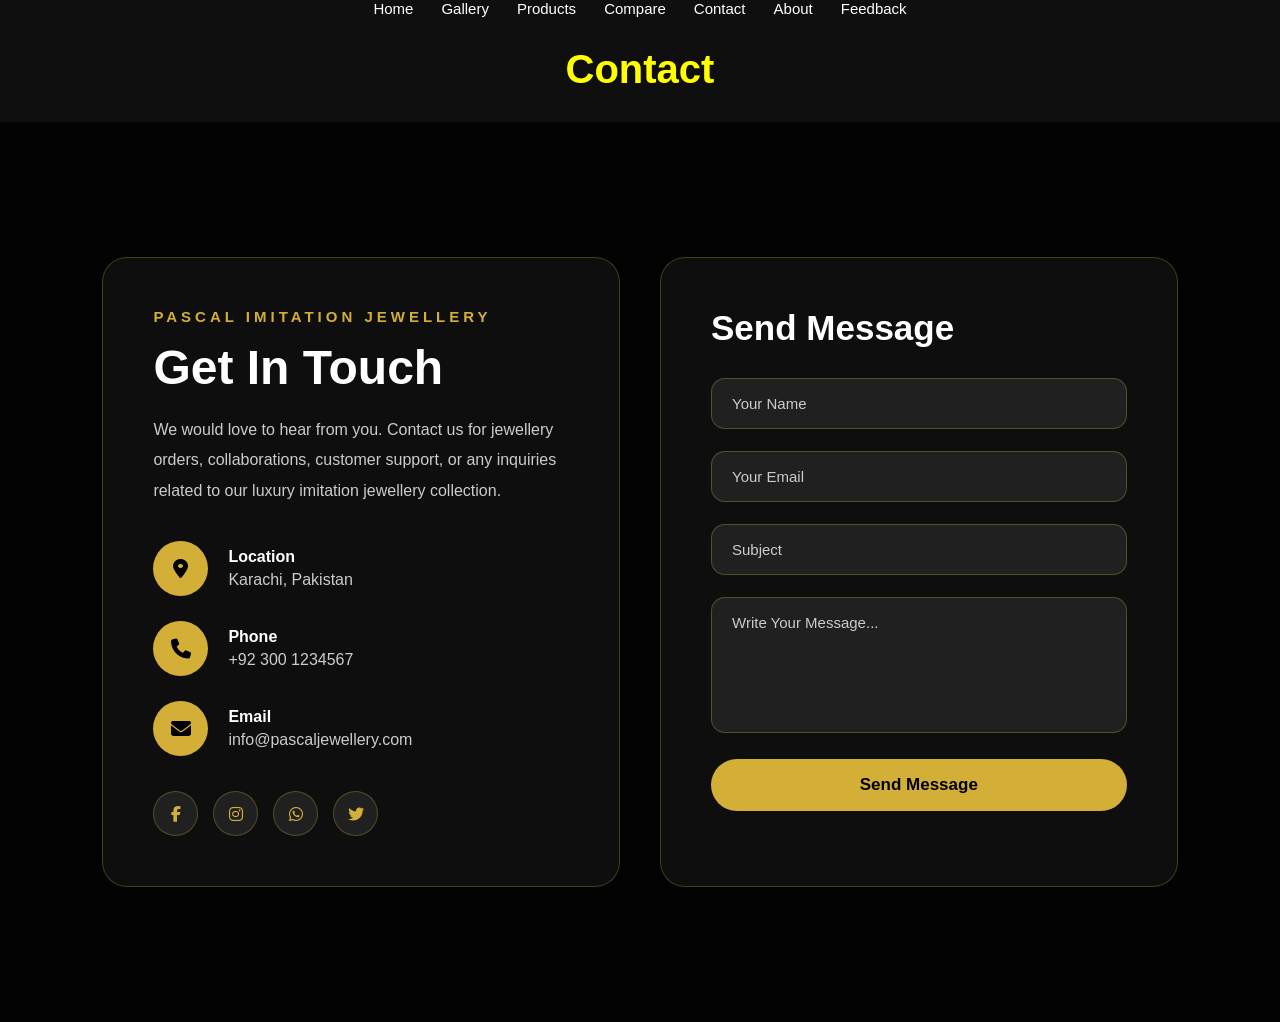
<file: attachments/contact.html>
<!DOCTYPE html>
<html lang="en">
<head>
  <meta charset="UTF-8">
  <meta name="viewport" content="width=device-width, initial-scale=1.0">
  <title> Pascal Imitation Jewellery</title>
  <link rel="stylesheet" href="contact.css">


  <link rel="shortcut icon" href=".vscode/pascal.png" type="image/x-icon">
  
  <!-- Font Awesome -->
  <link rel="stylesheet"
  href="https://cdnjs.cloudflare.com/ajax/libs/font-awesome/6.5.1/css/all.min.css">
</head>
<body>

  
  
 <nav  class="nave">
       <a href="../index.html">Home</a>
      <a href="./gallery.html">Gallery</a>
      <a href="./products.html">Products</a>
      <a href="./compare.html">Compare</a>
      <a href="./contact.html">Contact</a>
      <a href="./aboutus.html">About</a>
      <a href="./feedback.html">Feedback</a>

    </nav>

<div class="logos">  Contact  </div>

  <section class="contact-section">

    <div class="contact-container">

      <!-- Left Side -->
      <div class="contact-info">

        <h3>PASCAL IMITATION JEWELLERY</h3>
        <h1>Get In Touch</h1>

        <p>
          We would love to hear from you. Contact us for jewellery orders,
          collaborations, customer support, or any inquiries related to our
          luxury imitation jewellery collection.
        </p>

        <div class="info-box">
          <i class="fa-solid fa-location-dot"></i>
          <div>
            <h4>Location</h4>
            <span>Karachi, Pakistan</span>
          </div>
        </div>

        <div class="info-box">
          <i class="fa-solid fa-phone"></i>
          <div>
            <h4>Phone</h4>
            <span>+92 300 1234567</span>
          </div>
        </div>

        <div class="info-box">
          <i class="fa-solid fa-envelope"></i>
          <div>
            <h4>Email</h4>
            <span>info@pascaljewellery.com</span>
          </div>
        </div>

        <div class="social-icons">
          <a href="#"><i class="fa-brands fa-facebook-f"></i></a>
          <a href="#"><i class="fa-brands fa-instagram"></i></a>
          <a href="#"><i class="fa-brands fa-whatsapp"></i></a>
          <a href="#"><i class="fa-brands fa-twitter"></i></a>
        </div>

      </div>

      <!-- Right Side -->
      <div class="contact-form">

        <form>

          <h2>Send Message</h2>

          <div class="input-box">
            <input type="text" placeholder="Your Name" required>
          </div>

          <div class="input-box">
            <input type="email" placeholder="Your Email" required>
          </div>

          <div class="input-box">
            <input type="text" placeholder="Subject" required>
          </div>

          <div class="input-box">
            <textarea rows="6" placeholder="Write Your Message..." required></textarea>
          </div>

          <button type="submit">Send Message</button>

        </form>

      </div>

    </div>

  </section>

</body>
</html>
</file>
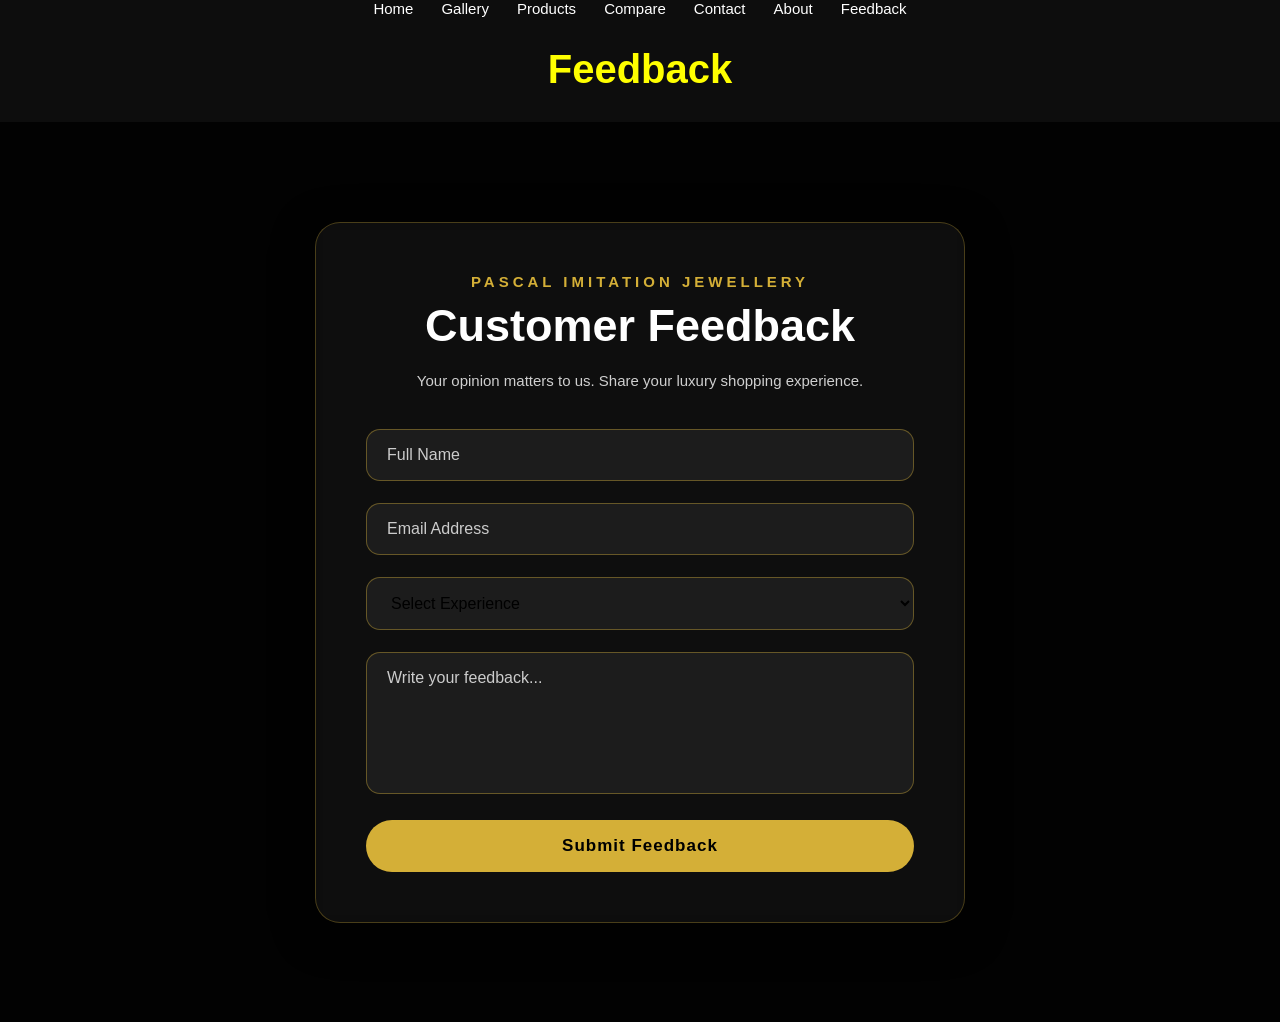
<file: attachments/feedback.html>
<!-- luxury-feedback.html -->

<!DOCTYPE html>
<html lang="en">
<head>
  <meta charset="UTF-8">
  <meta name="viewport" content="width=device-width, initial-scale=1.0">
  <title> Pascal Imitation Jewellery</title>
  <link rel="stylesheet" href="feedback.css">


  <link rel="shortcut icon" href=".vscode/pascal.png" type="image/x-icon">


  
</head>
<body>


  
 <nav   class="nave">
      <a href="../index.html">Home</a>
      <a href="./gallery.html">Gallery</a>
      <a href="./products.html">Products</a>
      <a href="./compare.html">Compare</a>
      <a href="./contact.html">Contact</a>
      <a href="./aboutus.html">About</a>
      <a href="./feedback.html">Feedback</a>

    </nav>

    <div class="logos">  Feedback </div>

  <section class="feedback-section">

    <div class="feedback-box">

      <div class="form-header">
        <h3>PASCAL IMITATION JEWELLERY</h3>
        <h1>Customer Feedback</h1>
        <p>
          Your opinion matters to us. Share your luxury shopping experience.
        </p>
      </div>

      <form>

        <div class="input-group">
          <input type="text" placeholder="Full Name" required>
        </div>

        <div class="input-group">
          <input type="email" placeholder="Email Address" required>
        </div>

         <div class="input-group">
          <select required>
            <option value="">Select Experience</option>
            <option>★★★★★ Excellent</option>
            <option>★★★★ Very Good</option>
            <option>★★★ Good</option>
            <option>★★ Average</option>
            <option>★ Poor</option>
          </select>
        </div>

        <div class="input-group">
          <textarea rows="6" placeholder="Write your feedback..." required></textarea>
        </div>

        <button type="submit">Submit Feedback</button>

      </form>

    </div>

  </section>

</body>
</html>
</file>
<file: attachments/contact.css>
*{
    margin:0;
    padding:0;
    box-sizing:border-box;
    font-family:'Poppins', sans-serif;
}

body{
    background:#0f0f0f;
}

.contact-section{
    width:100%;
    min-height:100vh;
    padding:80px 8%;
    display:flex;
    justify-content:center;
    align-items:center;
    background:
    linear-gradient(rgba(0,0,0,0.85),rgba(0,0,0,0.85)),
    url("https://images.unsplash.com/photo-1617038220319-276d3cfab638?q=80&w=1400&auto=format&fit=crop");
    background-size:cover;
    background-position:center;
}

.contact-container{
    width:100%;
    max-width:1200px;
    display:flex;
    gap:40px;
    flex-wrap:wrap;
}

.contact-info{
    flex:1;
    min-width:300px;
    background:rgba(255,255,255,0.05);
    backdrop-filter:blur(12px);
    padding:50px;
    border-radius:25px;
    border:1px solid rgba(212,175,55,0.3);
}

.contact-info h3{
    color:#d4af37;
    letter-spacing:4px;
    margin-bottom:15px;
    font-size:15px;
}

.contact-info h1{
    color:white;
    font-size:48px;
    margin-bottom:20px;
}

.contact-info p{
    color:#cccccc;
    line-height:1.9;
    margin-bottom:35px;
}

.info-box{
    display:flex;
    align-items:center;
    gap:20px;
    margin-bottom:25px;
}

.info-box i{
    width:55px;
    height:55px;
    background:#d4af37;
    color:black;
    display:flex;
    justify-content:center;
    align-items:center;
    border-radius:50%;
    font-size:20px;
}

.info-box h4{
    color:white;
    margin-bottom:5px;
}

.info-box span{
    color:#cccccc;
}

.social-icons{
    margin-top:35px;
    display:flex;
    gap:15px;
}

.social-icons a{
    width:45px;
    height:45px;
    background:rgba(255,255,255,0.08);
    border:1px solid rgba(212,175,55,0.3);
    display:flex;
    justify-content:center;
    align-items:center;
    border-radius:50%;
    color:#d4af37;
    text-decoration:none;
    transition:0.4s;
}

.social-icons a:hover{
    background:#d4af37;
    color:black;
    transform:translateY(-5px);
}

.contact-form{
    flex:1;
    min-width:300px;
    background:rgba(255,255,255,0.05);
    backdrop-filter:blur(12px);
    padding:50px;
    border-radius:25px;
    border:1px solid rgba(212,175,55,0.3);
}

.contact-form h2{
    color:white;
    margin-bottom:30px;
    font-size:35px;
}

.input-box{
    margin-bottom:22px;
}

.input-box input,
.input-box textarea{
    width:100%;
    padding:16px 20px;
    border:none;
    outline:none;
    border-radius:14px;
    background:rgba(255,255,255,0.08);
    border:1px solid rgba(212,175,55,0.3);
    color:white;
    font-size:15px;
}

.input-box input::placeholder,
.input-box textarea::placeholder{
    color:#cccccc;
}

.input-box input:focus,
.input-box textarea:focus{
    border-color:#d4af37;
    box-shadow:0 0 15px rgba(212,175,55,0.4);
}

textarea{
    resize:none;
}

button{
    width:100%;
    padding:16px;
    border:none;
    border-radius:50px;
    background:#d4af37;
    color:black;
    font-size:17px;
    font-weight:bold;
    cursor:pointer;
    transition:0.4s;
}

button:hover{
    background:white;
    transform:translateY(-5px);
}

@media(max-width:900px){

    .contact-container{
        flex-direction:column;
    }

    .contact-info h1{
        font-size:36px;
    }

    .contact-form h2{
        font-size:28px;
    }

}
nav{
  display:flex;
  gap:28px;
}

nav a{
  color:white;
  text-decoration:none;
  font-size:15px;
  font-weight:500;
  position:relative;
  transition:0.3s;
}

nav a::after{
  content:'';
  position:absolute;
  width:0%;
  height:2px;
  left:0;
  bottom:-5px;
  background:#d4af37;
  transition:0.4s;
}

nav a:hover{
  color:#d4af37;
}

nav a:hover::after{
  width:100%;
}

.logos{
    text-align: center;
    font-size: 40px;
    font-weight: bold;
    margin: 30px 0;
    color: yellow;
}



.nave{

    justify-content: center;
}
</file>
<file: attachments/feedback.css>
*{
    margin:0;
    padding:0;
    box-sizing:border-box;
    font-family: 'Poppins', sans-serif;
}

body{
    background:#0d0d0d;
}

.feedback-section{
    width:100%;
    min-height:100vh;
    display:flex;
    justify-content:center;
    align-items:center;
    padding:40px;
    background:
    linear-gradient(rgba(0,0,0,0.85),rgba(0,0,0,0.85)),
    url("https://images.unsplash.com/photo-1617038220319-276d3cfab638?q=80&w=1400&auto=format&fit=crop");
    background-size:cover;
    background-position:center;
}

.feedback-box{
    width:100%;
    max-width:650px;
    background:rgba(255,255,255,0.05);
    backdrop-filter:blur(12px);
    border:1px solid rgba(212,175,55,0.3);
    border-radius:25px;
    padding:50px;
    box-shadow:0 10px 40px rgba(0,0,0,0.6);
}

.form-header{
    text-align:center;
    margin-bottom:35px;
}

.form-header h3{
    color:#d4af37;
    letter-spacing:4px;
    margin-bottom:10px;
    font-size:15px;
}

.form-header h1{
    color:white;
    font-size:45px;
    margin-bottom:15px;
}

.form-header p{
    color:#cfcfcf;
    line-height:1.8;
    font-size:15px;
}

.input-group{
    margin-bottom:22px;
}

.input-group input,
.input-group select,
.input-group textarea{
    width:100%;
    padding:16px 20px;
    background:rgba(255,255,255,0.06);
    border:1px solid rgba(212,175,55,0.4);
    border-radius:14px;
    color: black;
    font-size:16px;
    outline:none;
    transition:0.4s;
}

.input-group input::placeholder,
.input-group textarea::placeholder{
    color:#cccccc;
}

.input-group input:focus,
.input-group select:focus,
.input-group textarea:focus{
    border-color:#d4af37;
    box-shadow:0 0 15px rgba(212,175,55,0.4);
}

textarea{
    resize:none;
}

select{
    color:#cccccc;
}

button{
    width:100%;
    padding:16px;
    border:none;
    border-radius:50px;
    background:#d4af37;
    color:black;
    font-size:17px;
    font-weight:700;
    cursor:pointer;
    transition:0.4s;
    letter-spacing:1px;
}

button:hover{
    background:white;
    transform:translateY(-4px);
    box-shadow:0 8px 20px rgba(212,175,55,0.4);
}

@media(max-width:700px){

    .feedback-box{
        padding:30px;
    }

    .form-header h1{
        font-size:32px;
    }

}


nav{
  display:flex;
  gap:28px;
}

nav a{
  color:white;
  text-decoration:none;
  font-size:15px;
  font-weight:500;
  position:relative;
  transition:0.3s;
}

nav a::after{
  content:'';
  position:absolute;
  width:0%;
  height:2px;
  left:0;
  bottom:-5px;
  background:#d4af37;
  transition:0.4s;
}

nav a:hover{
  color:#d4af37;
}

nav a:hover::after{
  width:100%;
}




.logos{
    text-align: center;
    font-size: 40px;
    font-weight: bold;
    margin: 30px 0;
    color: yellow;
}


.nave{

    justify-content: center;
}
</file>
